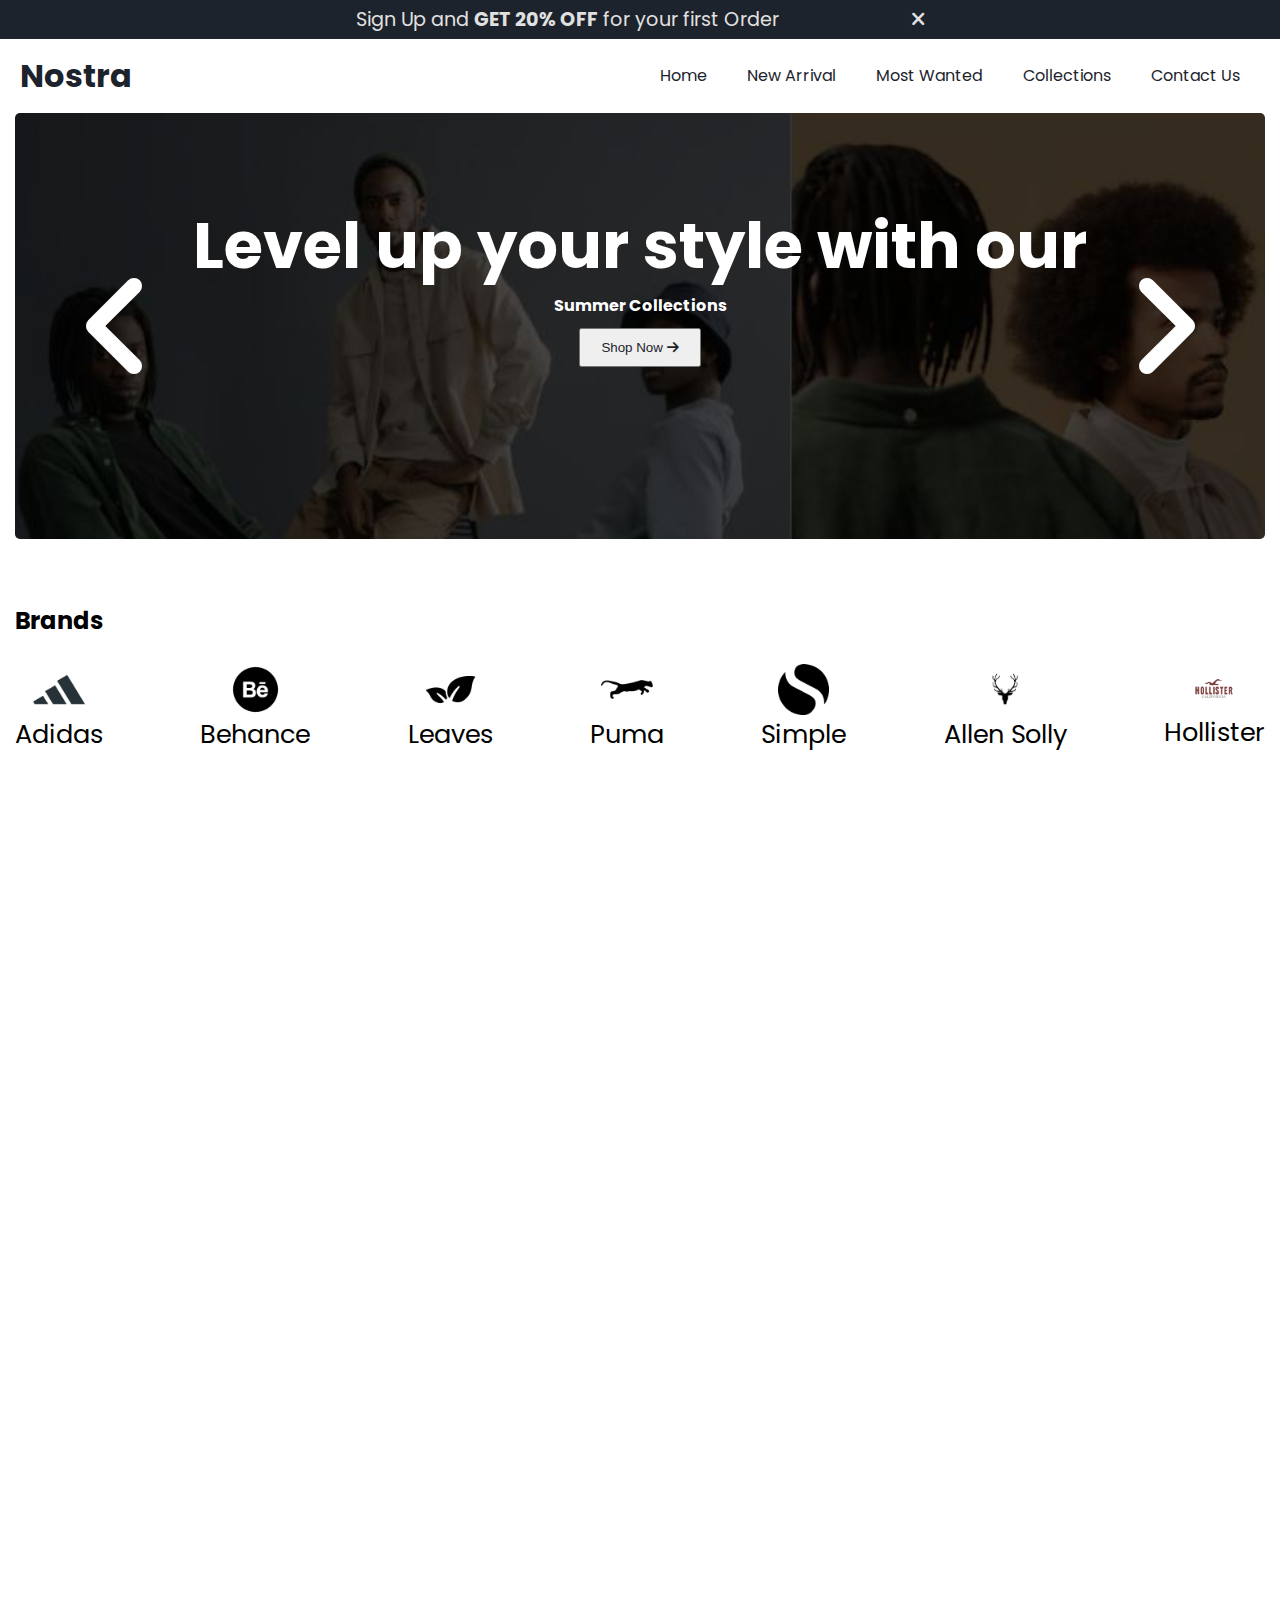
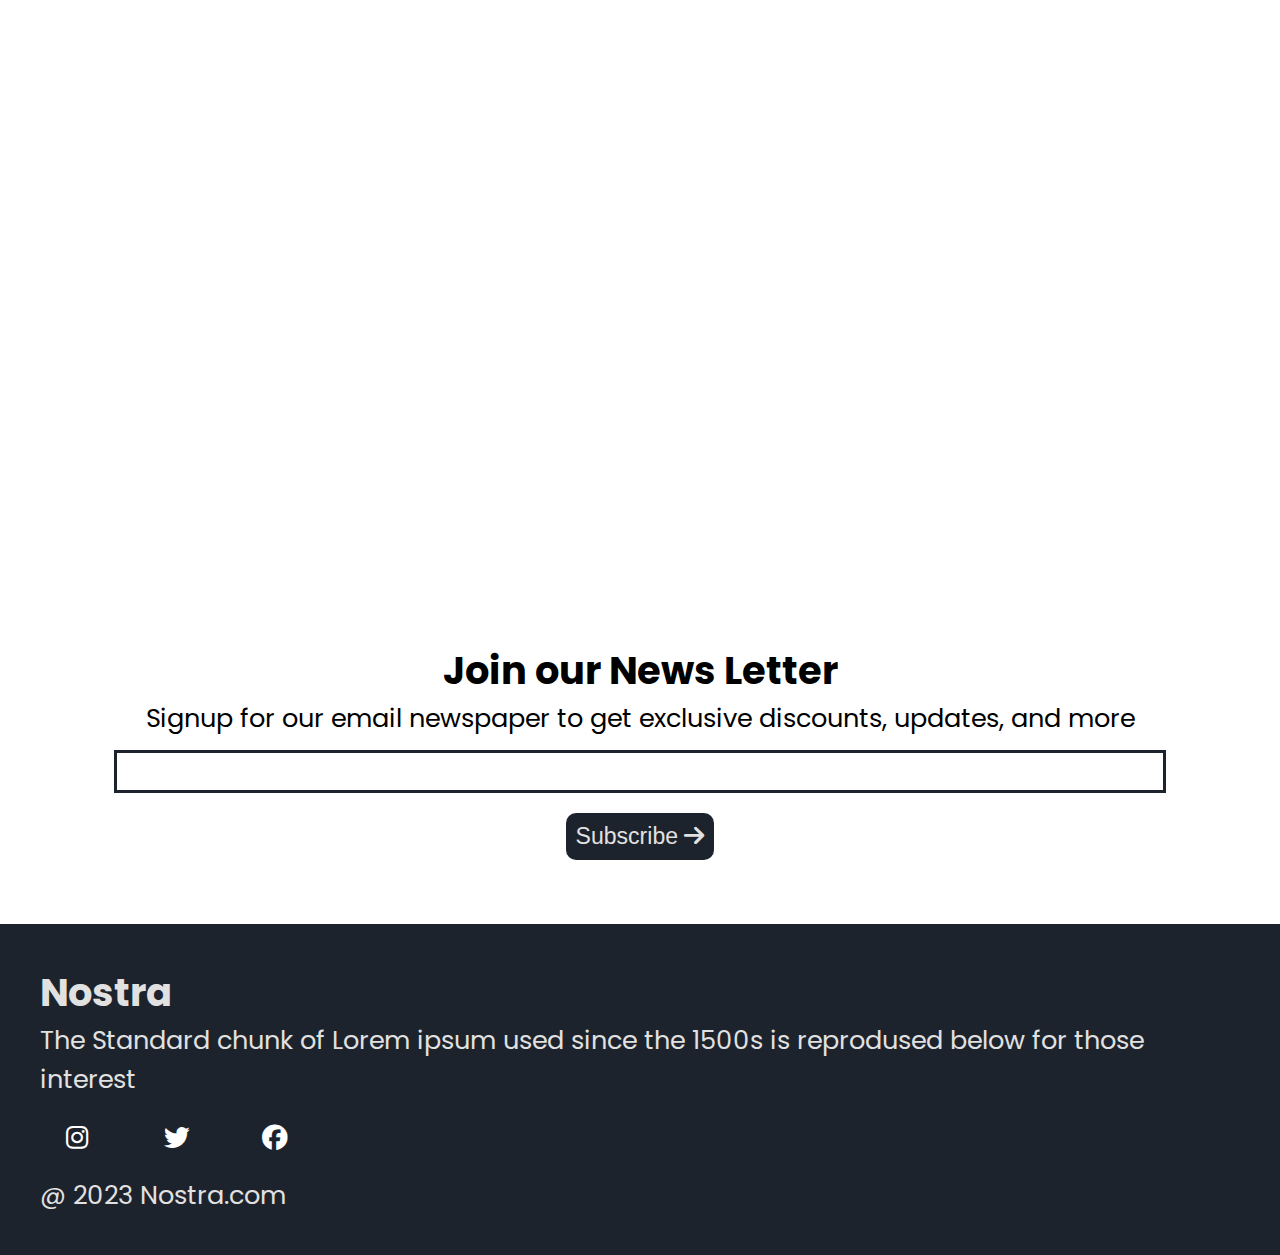
<file: index.html>
<!DOCTYPE html>
<html lang="en">

<head>
    <meta charset="UTF-8">
    <meta name="viewport" content="width=device-width, initial-scale=1.0">
    <title>Nostra</title>
    <!--Link CSS-->
    <link rel="stylesheet" href="style.css">
    <!--Link Fonts-->
    <link rel="preconnect" href="https://fonts.googleapis.com">
    <link rel="preconnect" href="https://fonts.gstatic.com" crossorigin>
    <link href="https://fonts.googleapis.com/css2?family=Poppins:wght@400;500;700&display=swap" rel="stylesheet">
    <!--Link Font Awesome-->
    <link rel="stylesheet" href="https://cdnjs.cloudflare.com/ajax/libs/font-awesome/6.4.2/css/all.min.css">
</head>

<body>
    <!--Offer Bar-->
    <div class="offer-bar">
        <p>Sign Up and <b>GET 20% OFF</b> for your first Order
            <i id="offer-close" style="margin-left: 10%; cursor: pointer;" class="fa-solid fa-xmark"></i>
        </p>
    </div>

    <!--Navigation Bar-->
    <nav class="navbar">
        <h1>Nostra</h1>
        <div class="navbar-links">
            <p class="navbar-link"><a href="./index.html">Home</a></p>
            <p class="navbar-link"><a href="#new-arrival">New Arrival</a></p>
            <p class="navbar-link"><a href="#most-wanted">Most Wanted</a></p>
            <p class="navbar-link"><a href="collections.html">Collections</a></p>
            <p class="navbar-link"><a href="./contactus.html">Contact Us</a></p>
        </div>

        <!-- menuicon -->
        <div class="navbar-menu-toggle">
            <i id="side-navbar-activate" class="fa-solid fa-bars"></i>
        </div>

    </nav>

    <!--Side Navbar-->
    <div class="side-navbar">
        <p style="text-align: right;">
            <i id="side-navbar-close" class="fa-solid fa-xmark"></i>
        </p>
        <div class="side-navbar-links">
            <p class="side-navbar-link"><a href="./index.html">Home</a></p>
            <p class="side-navbar-link"><a href="#new-arrival">New Arrival</a></p>
            <p class="side-navbar-link"><a href="#most-wanted">Most Wanted</a></p>
            <p class="side-navbar-link"><a href="./collections.html">Collections</a></p>
            <p class="side-navbar-link"><a href="./contactus.html">Contact Us</a></p>
        </div>

    </div>
    <!-- container -->
    <div class="container">
        <!--Slider-->
        <div class="slider">
            <div class="slider-left-button">
                <i id="slider-left-activate" class="fa-solid fa-angle-left" style="color: #ffffff;"></i>
            </div>

            <div class="slider-content">
                <h1>Level up your style with our</h1>
                <h4>Summer Collections</h4>
                <button> Shop Now <i class="fa-solid fa-arrow-right"></i> </button>
            </div>

            <div class="slider-image-container">
                <img class="slider-image" src="img/others/slider-one.jpg" width="100%" alt="">
                <img class="slider-image" src="img/others/slider-one.jpg" alt="">
                <img class="slider-image" src="img/others/slider-one.jpg" alt="">
            </div>

            <div class="slider-right-button">

                <i id="slider-right-activate" class="fa-solid fa-angle-right" style="color: #ffffff;"></i>
            </div>
        </div>

        <!--Brands-->
        <h2 style="margin-top: 5vw;">Brands</h2>
        <div class="brands">
            <div class="brands-item">
                <img class="brands-icon" src="img/icons/adidas.png" alt="">
                <p>Adidas</p>
            </div>
            <div class="brands-item">
                <img class="brands-icon" src="img/icons/behance.png" alt="">
                <p>Behance</p>
            </div>

            <div class="brands-item">
                <img class="brands-icon" src="img/icons/leaves.png" alt="">
                <p>Leaves</p>
            </div>

            <div class="brands-item">
                <img class="brands-icon" src="img/icons/puma.png" alt="">
                <p>Puma</p>
            </div>

            <div class="brands-item">
                <img class="brands-icon" src="img/icons/simple.png" alt="">
                <p>Simple</p>
            </div>

            <div class="brands-item">
                <img class="brands-icon" src="img/icons/Allen Solly.png" alt="">
                <p>Allen Solly</p>
            </div>

            <div class="brands-item">
                <img class="brands-icons" src="img/icons/hollister.png" alt="">
                <p>Hollister</p>
            </div>
        </div>
        <!-- service -->
        <div class="initial-scroll-animate reveal-scroll-animate">
            <div class="service">

                <div class="servives-container-1">
                    <div>
                        <h2>We Provide Best</h2>
                        <h2>Customer Experiences</h2>
                    </div>

                    <div>
                        <p>|| We ensure that our customer have the best shopping experience</p>
                    </div>
                </div>

                <div class="servives-container-2">
                    <div>
                        <i style="font-size: 3vw;margin-bottom: 10px;" class="fa-regular fa-circle-check"></i>
                        <h4>Original Products</h4>
                        <p>Lorem, ipsum dolor sit amet consectetur adipisicing elit. Porro, consequuntur.
                        </p>
                    </div>

                    <div>
                        <i style="font-size: 3vw;margin-bottom: 10px;" class="fa-regular fa-face-smile"></i>
                        <h4>Satisfaction Guarantee</h4>
                        <p>Lorem, ipsum dolor sit amet consectetur adipisicing elit. Porro, consequuntur.
                        </p>
                    </div>

                    <div>
                        <i style="font-size: 3vw;margin-bottom: 10px;" class="fa-solid fa-broom"></i>
                        <h4>New Arrival Everyday</h4>
                        <p>Lorem, ipsum dolor sit amet consectetur adipisicing elit. Porro, consequuntur.
                        </p>
                    </div>

                    <div>
                        <i style="font-size: 3vw;margin-bottom: 10px;" class="fa-solid fa-truck-fast"></i>
                        <h4>Fast & Free Shipping</h4>
                        <p>Lorem, ipsum dolor sit amet consectetur adipisicing elit. Porro, consequuntur.
                        </p>
                    </div>
                </div>
            </div>
        </div>
        <!-- new-arrival -->
        <div class="initial-scroll-animate reveal-scroll-animate">
            <h2 id="new-arrival" style=" margin-top: 5vw;">New Arrivals</h2>

            <div class="new-arrival">

                <div class="new-arrival-container">
                    <img style="width: 20vw;" src="img/products/f1.jpg" alt="">
                    <div class="overlay"></div>
                    <button> Shop Now <i class="fa-solid fa-arrow-right"></i> </button>

                </div>

                <div class="new-arrival-container">
                    <img style="width: 20vw;" src="img/products/f7.jpg" alt="">
                    <div class="overlay"></div>
                    <button> Shop Now <i class="fa-solid fa-arrow-right"></i> </button>

                </div>

                <div class="new-arrival-container">
                    <img style="width: 20vw;" src="img/products/n1.jpg" alt="">
                    <div class="overlay"></div>
                    <button> Shop Now <i class="fa-solid fa-arrow-right"></i> </button>

                </div>

                <div class="new-arrival-container">
                    <img style="width: 20vw;" src="img/products/n7.jpg" alt="">
                    <div class="overlay"></div>
                    <button> Shop Now <i class="fa-solid fa-arrow-right"></i> </button>

                </div>
            </div>
        </div>
        <!-- most-wanted -->
        <div class="initial-scroll-animate reveal-scroll-animate">
            <h2 id="most-wanted" style=" margin-top: 5vw;">Most Wanted</h2>

            <div class="most-wanted">

                <div class="most-wanted-container">
                    <img style="width: 20vw;" src="img/products/n8.jpg" alt="">
                    <p class="sale-overlay">sale</p>
                    <img class="like-button" src="img/icons/blackheart.png" alt="">

                </div>

                <div class="most-wanted-container">
                    <img style="width: 20vw;" src="img/products/f1.jpg" alt="">

                    <p class="sale-overlay">sale</p>
                    <img class="like-button" src="img/icons/blackheart.png" alt="">
                </div>

                <div class="most-wanted-container">
                    <img style="width: 20vw;" src="img/products/n1.jpg" alt="">
                    <p class="sale-overlay">sale</p>
                    <img class="like-button" src="img/icons/blackheart.png" alt="">


                </div>

                <div class="most-wanted-container">
                    <img style="width: 20vw;" src="img/products/n7.jpg" alt="">
                    <p class="sale-overlay">sale</p>
                    <img class="like-button" src="img/icons/blackheart.png" alt="">


                </div>

                <div class="most-wanted-container">
                    <img style="width: 20vw;" src="img/products/n3.jpg" alt="">
                    <p class="sale-overlay">sale</p>
                    <img class="like-button" src="img/icons/blackheart.png" alt="">

                </div>

                <div class="most-wanted-container">
                    <img style="width: 20vw;" src="img/products/f7.jpg" alt="">

                    <p class="sale-overlay">sale</p>
                    <img class="like-button" src="img/icons/blackheart.png" alt="">
                </div>

                <div class="most-wanted-container">
                    <img style="width: 20vw;" src="img/products/n4.jpg" alt="">
                    <p class="sale-overlay">sale</p>
                    <img class="like-button" src="img/icons/blackheart.png" alt="">


                </div>

                <div class="most-wanted-container">
                    <img style="width: 20vw;" src="img/products/n7.jpg" alt="">
                    <p class="sale-overlay">sale</p>
                    <img class="like-button" src="img/icons/blackheart.png" alt="">


                </div>
            </div>
        </div>
        <!-- limited-offer -->
        <div class="initial-scroll-animate reveal-scroll-animate">

            <div class="limited-offer">
                <div class="limited-offer-img">
                    <img src="img/others/offer.jpg" alt="">
                </div>
                <div class="limited-offer-text">
                    <h2>Limited Offer</h2>
                    <h4>35% OFF on this for the first 30 Customers</h4>
                    <button> Shop Now <i class="fa-solid fa-arrow-right"></i> </button>
                </div>
            </div>

        </div>

        <div class="news">
            <h2>Join our News Letter</h2>
            <p style="text-align: center;">Signup for our email newspaper to get exclusive discounts, updates, and more
            </p>
            <div style="margin-top: 10px;">
                <input class="search">
            </div>
            <div>
                <button> Subscribe <i class="fa-solid fa-arrow-right"></i> </button>
            </div>
        </div>

    </div>
    <!-- footer -->
    <div class="footer">
        <div class="footer-container">
            <div class="footer-box-1">
                <h2 class="headingText">Nostra</h2>
                <p>The Standard chunk of Lorem ipsum
                    used since the 1500s is reprodused
                    below for those interest</p>
                <div class="footer-icon-container">
                    <i class="icon fa-brands fa-instagram" style="color: #ffffff;"></i>
                    <i class="icon fa-brands fa-twitter" style="color: #ffffff;"></i>
                    <i class="icon fa-brands fa-facebook" style="color: #ffffff;"></i>
                </div>
            </div>
        </div>
        <p class="subtitle">@ 2023 Nostra.com</p>
    </div>


    <!--Link JS File-->
    <script src="script.js"></script>

</body>

</html>
</file>
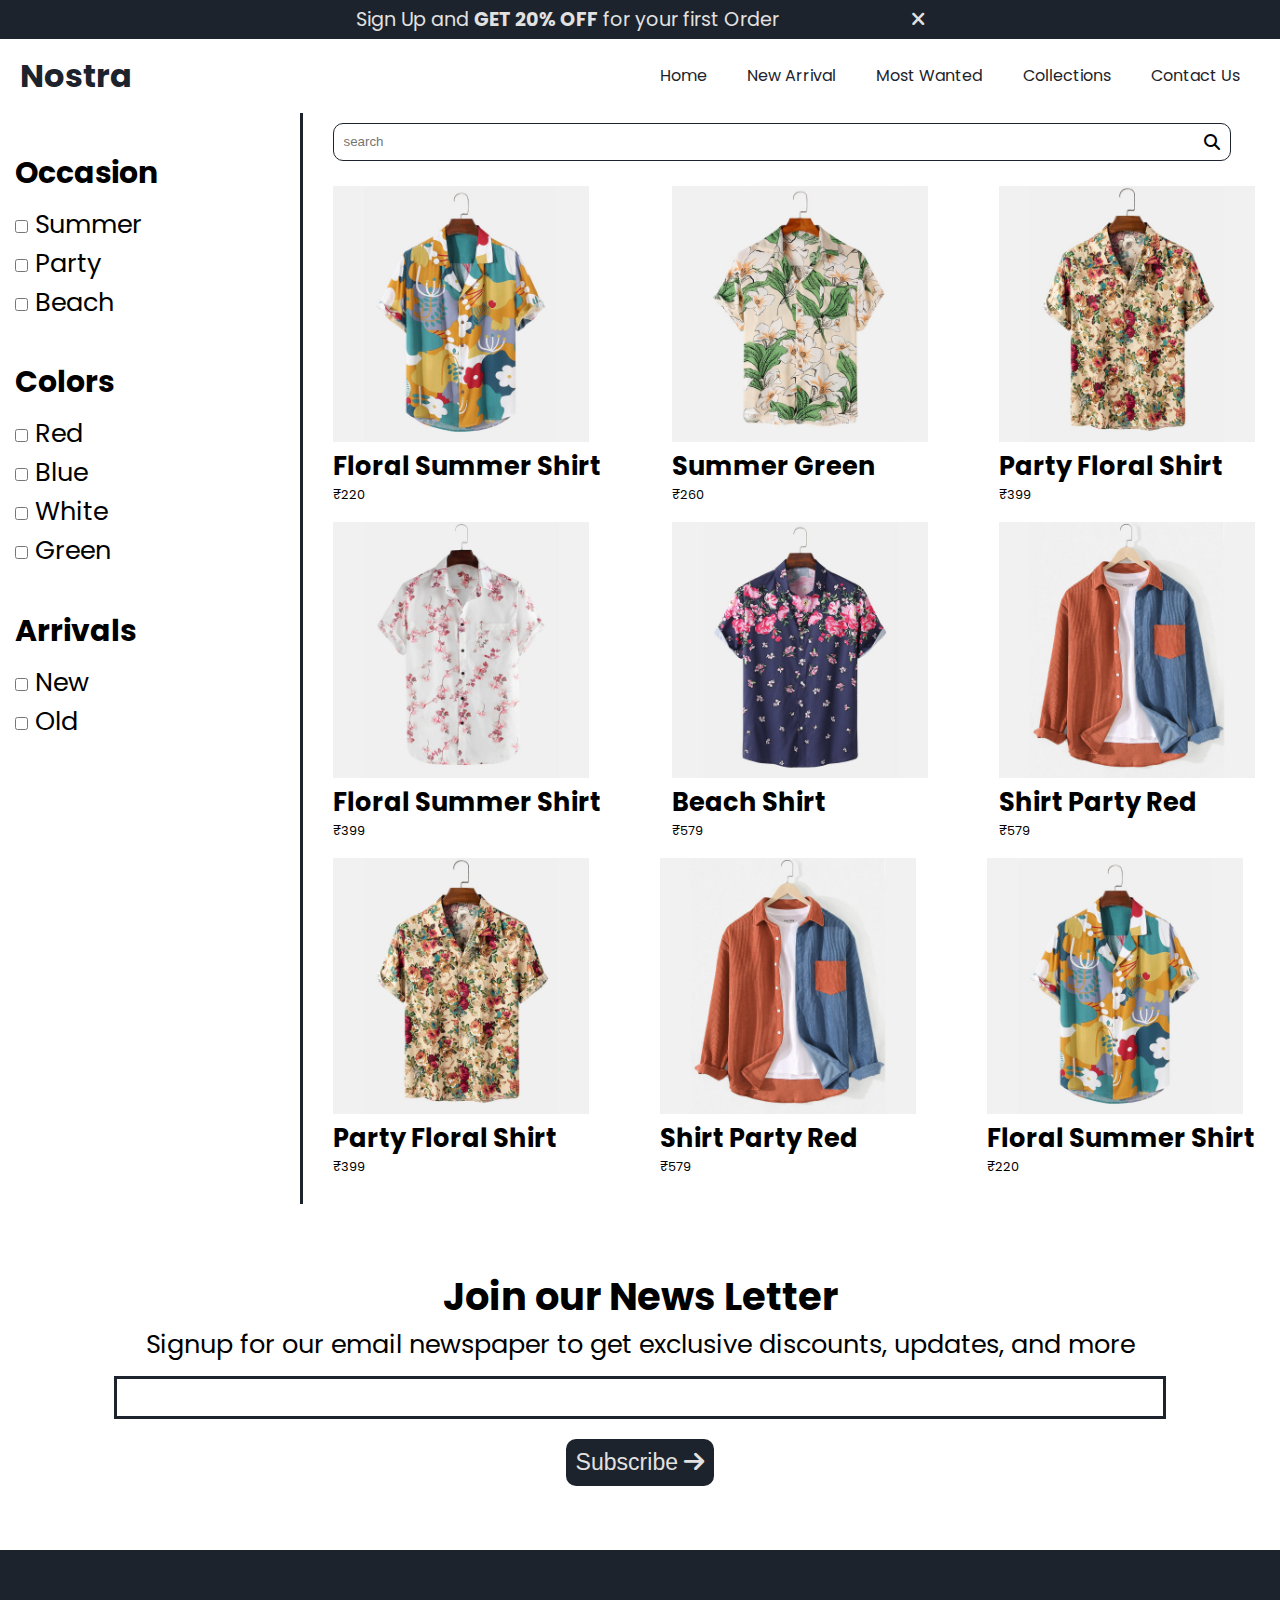
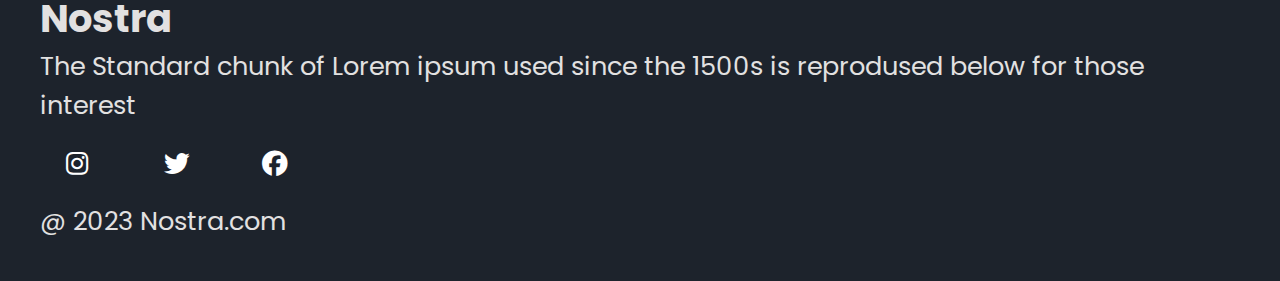
<file: collections.html>
<!DOCTYPE html>
<html lang="en">

<head>
    <meta charset="UTF-8">
    <meta name="viewport" content="width=device-width, initial-scale=1.0">
    <title>Collections</title>
    <!--Link CSS-->
    <link rel="stylesheet" href="style.css">
    <!--Link Fonts-->
    <link rel="preconnect" href="https://fonts.googleapis.com">
    <link rel="preconnect" href="https://fonts.gstatic.com" crossorigin>
    <link href="https://fonts.googleapis.com/css2?family=Poppins:wght@400;500;700&display=swap" rel="stylesheet">
    <!--Link Font Awesome-->
    <link rel="stylesheet" href="https://cdnjs.cloudflare.com/ajax/libs/font-awesome/6.4.2/css/all.min.css">

</head>

<body>
    <!--Offer Bar-->
    <div class="offer-bar">
        <p>Sign Up and <b>GET 20% OFF</b> for your first Order
            <i id="offer-close" style="margin-left: 10%; cursor: pointer;" class="fa-solid fa-xmark"></i>
        </p>
    </div>
    <!--Navigation Bar-->
    <nav class="navbar">
        <h1>Nostra</h1>
        <div class="navbar-links">
            <p class="navbar-link"><a href="./index.html">Home</a></p>
            <p class="navbar-link"><a href="./index.html/">New Arrival</a></p>
            <p class="navbar-link"><a href="./index.html">Most Wanted</a></p>
            <p class="navbar-link"><a href="./index.html/collections">Collections</a></p>
            <p class="navbar-link"><a href="./contactus.html">Contact Us</a></p>
        </div>
        <!-- menuicon -->
        <div class="navbar-menu-toggle">
            <i id="side-navbar-activate" class="fa-solid fa-bars"></i>
        </div>

    </nav>
    <!--Side Navbar-->
    <div class="side-navbar">
        <p style="text-align: right;">
            <i id="side-navbar-close" class="fa-solid fa-xmark"></i>
        </p>
        <div class="side-navbar-links">
            <p class="side-navbar-link"><a href="./index.html">Home</a></p>
            <p class="side-navbar-link"><a href="./index.html">New Arrival</a></p>
            <p class="side-navbar-link"><a href="./index.html">Most Wanted</a></p>
            <p class="side-navbar-link"><a href="./collections.html">Collections</a></p>
            <p class="side-navbar-link"><a href="./contactus.html">Contact Us</a></p>
        </div>

    </div>
    <!-- container -->
    <div class="container">
        <div class="divide-section">
            <div class="filter-section">

                <h3 class="filter-section-occasion">Occasion</h3>
                <div>
                    <input type="checkbox" name="tags" value="summer"> Summer <br>
                    <input type="checkbox" name="tags" value="party"> Party <br>
                    <input type="checkbox" name="tags" value="beach"> Beach

                </div>

                <h3 class="filter-section-colors"> Colors </h3>
                <div>
                    <input type="checkbox" name="tags" value="red"> Red <br>
                    <input type="checkbox" name="tags" value="blue"> Blue <br>
                    <input type="checkbox" name="tags" value="white"> White <br>
                    <input type="checkbox" name="tags" value="green"> Green
                </div>

                <h3 class="filter-section-arrivals"> Arrivals </h3>
                <div>
                    <input type="checkbox" name="tags" value="new"> New <br>
                    <input type="checkbox" name="tags" value="old"> Old

                </div>


                <hr class="vertical-line">
            </div>

            <div class="product-section">
                <form class="navbar-search">
                    <input type="search" placeholder="search">
                    <i class="fa-solid fa-magnifying-glass"></i>
                </form>

                <div class="products">

                </div>
            </div>
        </div>

        <div class="news">
            <h2>Join our News Letter</h2>
            <p style="text-align: center;">Signup for our email newspaper to get exclusive discounts, updates, and more
            </p>
            <div style="margin-top: 10px;">
                <input class="search">
            </div>
            <div>
                <button> Subscribe <i class="fa-solid fa-arrow-right"></i> </button>
            </div>
        </div>

    </div>
    <!-- footer -->
    <div class="footer">
        <div class="footer-container">
            <div class="footer-box-1">
                <h2 class="headingText">Nostra</h2>
                <p>The Standard chunk of Lorem ipsum
                    used since the 1500s is reprodused
                    below for those interest</p>
                <div class="footer-icon-container">
                    <i class="icon fa-brands fa-instagram" style="color: #ffffff;"></i>
                    <i class="icon fa-brands fa-twitter" style="color: #ffffff;"></i>
                    <i class="icon fa-brands fa-facebook" style="color: #ffffff;"></i>
                </div>
            </div>
        </div>
        <p class="subtitle">@ 2023 Nostra.com</p>
    </div>
    <!--Link JS File-->
    <script type="module" src="collections.js"></script>

</body>

</html>
</file>
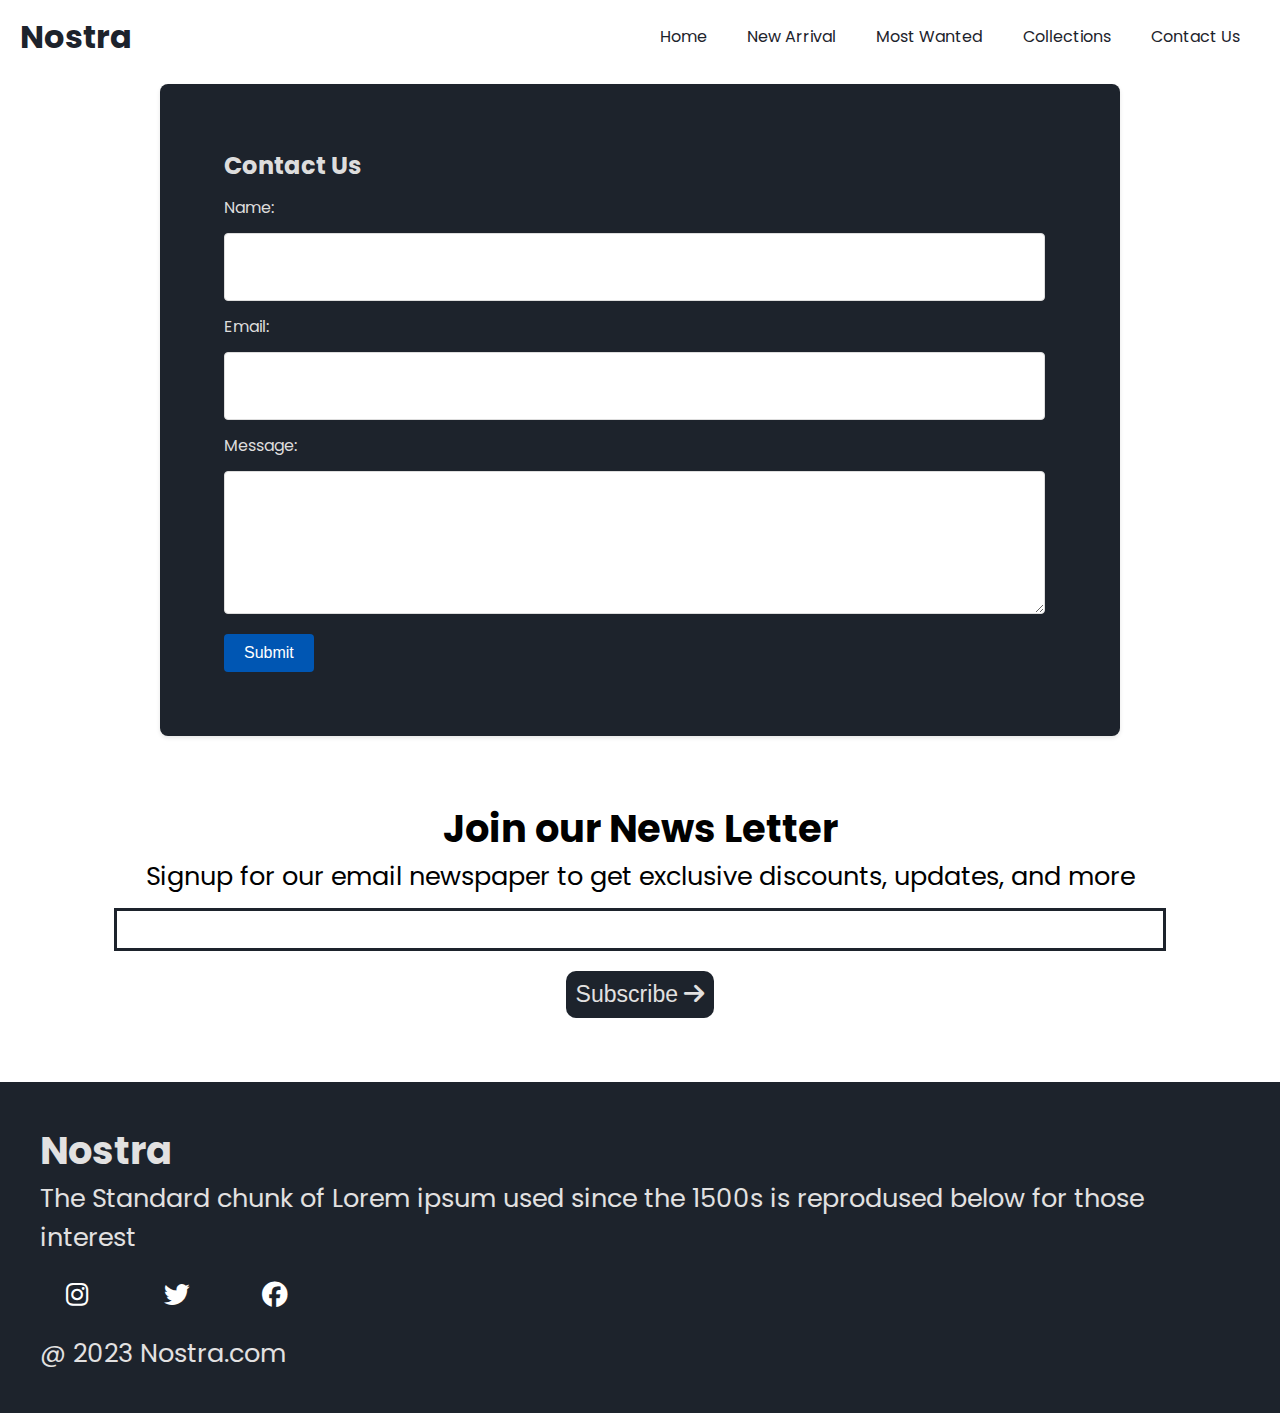
<file: contactus.html>
<!DOCTYPE html>
<html lang="en">

<head>
    <meta charset="UTF-8">
    <meta name="viewport" content="width=device-width, initial-scale=1.0">
    <title>Nostra</title>
    <!--Link CSS-->
    <link rel="stylesheet" href="style.css">
    <!--Link Fonts-->
    <link rel="preconnect" href="https://fonts.googleapis.com">
    <link rel="preconnect" href="https://fonts.gstatic.com" crossorigin>
    <link href="https://fonts.googleapis.com/css2?family=Poppins:wght@400;500;700&display=swap" rel="stylesheet">
    <!--Link Font Awesome-->
    <link rel="stylesheet" href="https://cdnjs.cloudflare.com/ajax/libs/font-awesome/6.4.2/css/all.min.css">

</head>

<body>
    <!--Navigation Bar-->
    <nav class="navbar">
        <h1>Nostra</h1>
        <div class="navbar-links">
            <p class="navbar-link"><a href="./index.html">Home</a></p>
            <p class="navbar-link"><a href="./index.html">New Arrival</a></p>
            <p class="navbar-link"><a href="./index.html">Most Wanted</a></p>
            <p class="navbar-link"><a href="collections.html">Collections</a></p>
            <p class="navbar-link"><a href="./contactus.html">Contact Us</a></p>
        </div>
        <!-- menuicon -->
        <div class="navbar-menu-toggle">
            <i id="side-navbar-activate" class="fa-solid fa-bars"></i>
        </div>

    </nav>

    <!--Side Navbar-->
    <div class="side-navbar">
        <p style="text-align: right;">
            <i id="side-navbar-close" class="fa-solid fa-xmark"></i>
        </p>
        <div class="side-navbar-links">

            <p class="side-navbar-link"><a href="./index.html">Home</a></p>
            <p class="side-navbar-link"><a href="./index.html">New Arrival</a></p>
            <p class="side-navbar-link"><a href="./index.html">Most Wanted</a></p>
            <p class="side-navbar-link"><a href="./collections.html">Collections</a></p>
            <p class="side-navbar-link"><a href="./contactus.html">Contact Us</a></p>
        </div>

    </div>
    <!-- container -->
    <div class="container">
        <div class="contact-form">
            <h2>Contact Us</h2>
            <form action="#" method="post">
                <label for="name">Name:</label>
                <input type="text" id="name" name="name" required>

                <label for="email">Email:</label>
                <input type="text" id="email" name="email" required>

                <label for="message">Message:</label>
                <textarea id="message" name="message" required></textarea>

                <input type="submit" value="Submit">
            </form>
        </div>
    </div>

    <div class="news">
        <h2>Join our News Letter</h2>
        <p style="text-align: center;">Signup for our email newspaper to get exclusive discounts, updates, and more</p>
        <div style="margin-top: 10px;">
            <input class="search">
        </div>
        <div>
            <button> Subscribe <i class="fa-solid fa-arrow-right"></i> </button>
        </div>
    </div>
    </div>
    <!-- footer -->
    <div class="footer">
        <div class="footer-container">
            <div class="footer-box-1">
                <h2 class="headingText">Nostra</h2>
                <p>The Standard chunk of Lorem ipsum
                    used since the 1500s is reprodused
                    below for those interest</p>
                <div class="footer-icon-container">
                    <i class="icon fa-brands fa-instagram" style="color: #ffffff;"></i>
                    <i class="icon fa-brands fa-twitter" style="color: #ffffff;"></i>
                    <i class="icon fa-brands fa-facebook" style="color: #ffffff;"></i>
                </div>
            </div>
        </div>
        <p class="subtitle">@ 2023 Nostra.com</p>
    </div>

    <!--Link JS File-->
    <script src="./contact.js"></script>

</body>

</html>
</file>
<file: style.css>
* {
    margin: 0px;
    padding: 0px;
}

html{
    scroll-behavior: smooth;
}



body {
    font-family: 'Poppins', sans-serif;
    
}


  body::-webkit-scrollbar {
    width: 0; 
  }
  
  

.offer-bar {
    background-color: #1D232C;
    color: #E2E1E1;
    padding: 5px;
    text-align: center;
    font-size: 1.5vw;
}

.container {
    padding-left: 15px;
    padding-right: 15px;
}

/* Main Navigation Bar*/
.navbar {
    display: flex;
    justify-content: space-between;
    color: #1D232C;
    align-items: center;
    position: sticky;
    top: 0px;
    background-color: white;
    padding-top: 1vw;
    padding-bottom: 1vw;
    padding-left: 20px;
    padding-right: 20px;
    z-index: 3;
}

.navbar-links {
    display: flex;
    width: 50%;
    justify-content: space-around;
    align-items: center;
}

.navbar-links a{
    text-decoration: none;
    color: #1D232C;
}

.navbar-links a:hover{
    text-decoration: underline;
    color: #1D232C;
}

.navbar-search {
    border: solid #1D232C 1px;
    border-radius: 10px;
    padding: 10px;
    display: flex;
    align-items: center;
    width: 95%;
}

.navbar-search input {
    border: none;
    width: 100%;
    background-color: transparent;
    
}

input:focus {
    outline: none;
}

.navbar-menu-toggle {
    display: none;
}

/*0 to 800px */

@media screen and (max-width:900px) {

    .navbar-menu-toggle {
        display: block;
    }

    .navbar-links {
        display: none;
    }

    

}

/* Side Navbar */
.side-navbar{
    position: fixed;
    top: 0;
    left: 0;
    width: 50%;
    height: 100%;
    background-color: #1D232C;
    color: #E2E1E1;
    margin-left: -60%;
    transition-duration: 1s;
    z-index: 10;
    padding: 20px;
  
}

.side-navbar-link{
    margin-bottom: 30px;
}

.side-navbar-links a{
    text-decoration: none;
    color: #E2E1E1;
}

.side-navbar-links a:hover{
    text-decoration: underline;
    color: #E2E1E1;
}

.side-navbar-search {
    border: solid #E2E1E1 1px;
    border-radius: 10px;
    padding: 10px;
    display: inline-block;
}

.side-navbar-search input {
    border: none;
    background: transparent;
}

/*Slider*/

.slider{
    overflow: hidden;
    display: flex;
    width: 100%;
    position: relative;
    
    border-radius: 5px;

}

.slider-image-container{
    display: flex;
    transition: 2s;
}

.slider-image{
    width: 100vw;
}

.slider-left-button{
    position: absolute;
    top: 35%;
    left: 5%;
    z-index: 1;
}

.slider-left-button i{
    font-size: 10vw;
    
}
.slider-right-button{
    position: absolute;
    top: 35%;
    right: 5%;
}
.slider-right-button i{
    font-size: 10vw;
}
.slider-content{
    position: absolute;
    color: white;
    text-align: center;
     width: 100%;
     top: 20%;
}
.slider-content h1{
    font-size: 5vw;
}
.slider-content button{
   padding-left: 20px;
   padding-right: 20px;
   padding-top: 10px;
   padding-bottom: 10px;
   margin-top: 10px;
   color: #1D232C;
}

/* Brands*/
.brands{
    display: flex;
    margin-top: 2vw;
    justify-content: space-between;
}

.brands-icon{
    width: 4vw;
    align-items: center;

}
.brands-icons{
    width: 5vw;
    align-items: center;

}

.brands-item{
    display: flex;
    align-items: center;
    flex-direction: column;
    text-align: center;
    font-size: 2vw;
}

.servives-container-1
{
    margin-top: 5vw;
    margin-bottom: 2vw;
    display: flex;
    justify-content: space-between;
    align-items: center;
    font-size: 1.5vw;
}

.servives-container-2
{
    
    display: flex;
    justify-content: space-between;
    align-items: center;

    gap: 10px;
    font-size: 1vw;
    
}

.servives-container-2 div{
    border-radius: 5px;
    background-color: #F2F4F7;
    padding: 10px;
    
    

}

.new-arrival{
    display: flex;
    justify-content: space-between;
    margin-top: 2vw;
   
    
}

.new-arrival-container{
   position: relative;
   
    
}

.new-arrival-container img{
    border-radius: 2%;
    
     
 }
 

.overlay{
    border-radius: 2%;
    position: absolute;
    width: 100%;
    height: 100%;
    background-color: black;
    z-index: 2;
    top: 0;
    opacity: 0.6;
 }
 


.new-arrival button{
    padding-left: 10%;
    padding-right: 10%;
    padding-top: 5%;
    padding-bottom: 5%;
    margin-top: 10px;
    font-size: 1.2vw;
    color: #1D232C;
    border-radius: 10px;
    position: absolute;
    border: none;
    top: 50%;
    left: 18%;
    z-index: 2;
    

 }

 .most-wanted{
    display: flex;
    justify-content: space-between;
    margin-top: 2vw;
    overflow-x: scroll;
    gap: 20px;
   
    
}

.most-wanted-container{
   position: relative; 
}

.most-wanted img{
    border-radius: 2%;
    
     
 }

 .sale-overlay{
    position: absolute;
    top:3px;
    left: 3px;
    font-size: 2vw;
    background-color: red;
    color: white;
    padding-left: 10px;
    padding-right: 10px;
    border-radius: 10%;
 }

 .most-wanted::-webkit-scrollbar {
    appearance: none;
    
  }
   
.like-button{
    position: absolute;
    width: 15%;
    bottom: 12%;
    right: 5%;
}

.limited-offer{
    display: flex;
    justify-content: center;
    
    align-items: center;
    background-color: #1D232C;
    color: #E2E1E1;
    padding: 20px;
    font-size: 2vw;
}

.limited-offer img{
    width: 100%;
    height: 100%100%;
}

.limited-offer-text{
    padding: 5%;
}

.limited-offer button{
    padding-left: 5%;
    padding-right: 5%;
    padding-top: 2.5%;
    padding-bottom: 2.5%;
    margin-top: 10px;
    font-size: 1.2vw;
    color: #1D232C;
    border-radius: 10px;
 
    border: none;
    
    

 }

 /* Scroll Animate */

 .initial-scroll-animate{
   
    transition: 3s;
 }

 .reveal-scroll-animate{
    opacity: 0;
 }

 .news{
    font-size: 2vw;
    margin-top: 5vw;
    display: flex;
    flex-direction: column;
    align-items: center;
}

.news input{
    padding: 11px;
    width: 80vw;
    margin-bottom: 10px;
    border: solid #1D232C 3px;

}

.news input:focus{
   outline: none;

}

.news button{
    
    margin-top: 10px;
    font-size: 1.8vw;
    color: #E2E1E1;
    background-color: #1D232C;
    border-radius: 10px;
    border: none;
    padding:10px
    
    

 }


 .icon{
    width: 40px;
    margin: 2vw;

}
.footer{
    font-size: 2vw;
    margin-top: 5vw;
    padding: 40px;
    background-color: #1D232C;
    color: #E2E1E1;
    box-sizing: border-box;
}

.footer-container{
   
    display: flex;
    align-items: center;
    flex-wrap: wrap;
}

.footer-box-1{
    display: flex;
    flex-direction: column;
  
}

.footer-box-2{
    display: flex;
}

/* Collections */

.divide-section{
    display: flex;
}

.filter-section{
    flex-basis: 25%;
    position: relative;
    font-size: 2vw;
}

.product-section{
    flex-basis: 75%;
    position: relative;
}

.vertical-line {
    border: none;
    border-left: 3px solid #1D232C; /* Adjust color and width as needed */
    height: 100%; /* Adjust height as needed */
    margin: 0 20px; /* Adjust margin as needed */
    position: absolute;
    top: 0px;
    right: 0px
    
  }

.filter-section-price,.filter-section-arrivals,.filter-section-occasion,.filter-section-colors{
    margin-top: 3vw;
    margin-bottom: 10px;
    
}

.product-section{
    padding: 10px;
}

.products{
    margin-top: 2vw;
    display: flex;
    flex-wrap: wrap;
    justify-content: space-between;
    font-size:1vw;
}



  .contact-form {
    background-color: #1D232C;
    color: #dddddd;
    border-radius: 8px;
    box-shadow: 0 2px 4px rgba(0, 0, 0, 0.1);
    width: 60vw;
    margin: auto;
    padding: 5vw;
    padding-right: 10vw;
    margin-top: 10px;
  }

  .contact-form h2 {
    margin-bottom: 1vw;
   
  }

  .contact-form label {
    display: block;
    margin-bottom: 1vw;
 
  }

  .contact-form input[type="text"],
  .contact-form textarea {
    width: 100%;
    padding: 2vw;
    border: 1px solid #dddddd;
    border-radius: 4px;
    margin-bottom: 1vw;
    font-size: 1vw;
    
  }

  .contact-form textarea {
    resize: vertical;
    height: 10vh;
  }

  .contact-form input[type="submit"] {
    
    color: #ffffff;
    border: none;
    border-radius: 4px;
    padding: 10px 20px;
    cursor: pointer;
    font-size: 16px;
    background-color: #0056b3;
  }

  .contact-form input[type="submit"]:hover {
    background-color: #0056b3;
  }
</file>
